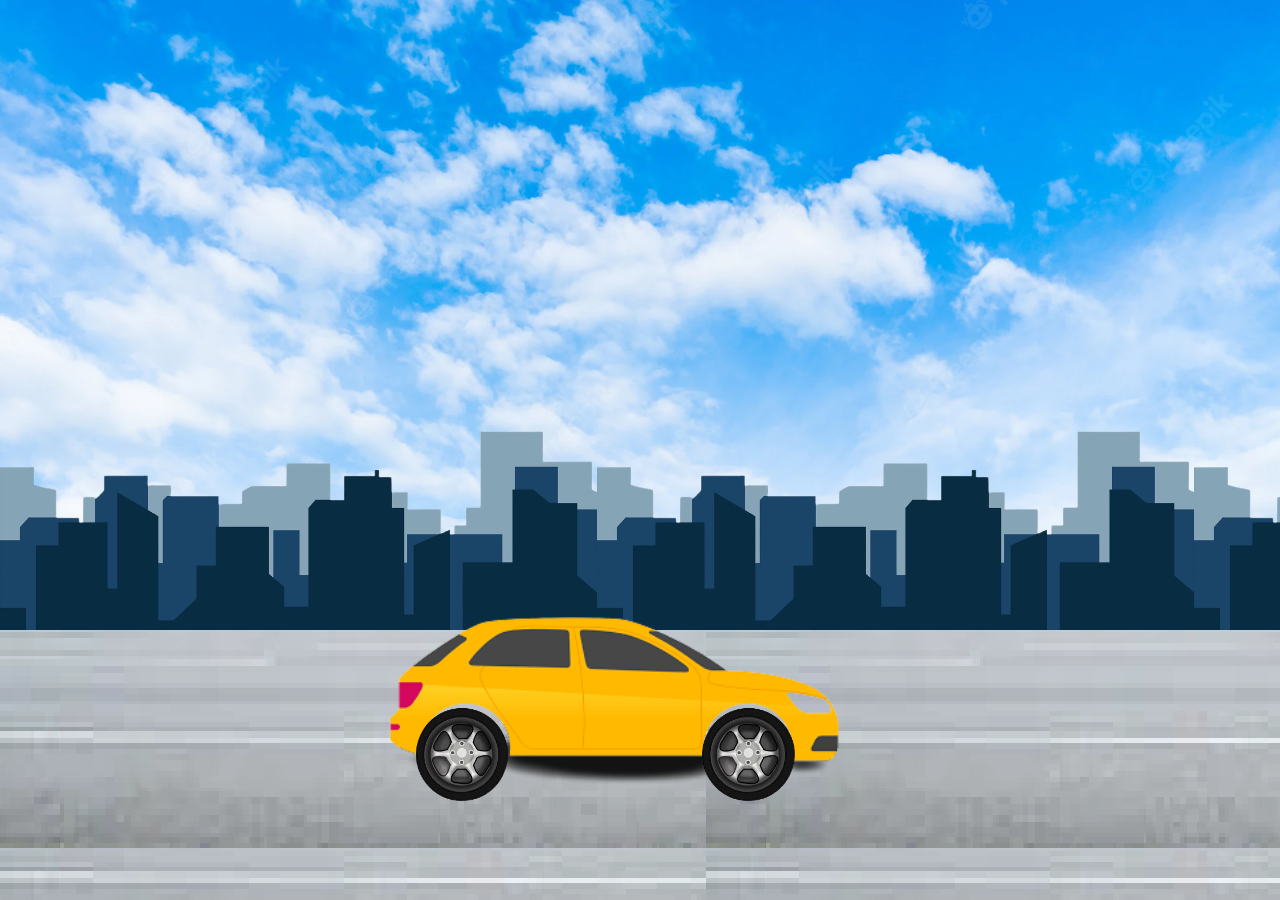
<file: Animated_Car/index.html>
<!DOCTYPE html>
<html lang="en">
  <head>
    <meta charset="UTF-8" />
    <meta name="viewport" content="width=device-width, initial-scale=1.0" />
    <meta http-equiv="X-UA-Compatible" content="ie=edge" />
    <link rel="shortcut icon" href="favicon.png" type="image/x-icon" />
    <link rel="stylesheet" href="style.css" />
    <title>CSS Animations</title>
  </head>
  <body>
    <div class="sky">
      <div class="road"></div>
      <div class="city"></div>
      <div class="car-wheel">
        <div class="car">
          <img src="./assests/car.png" class="car-object" alt="car" />
          <img src="./assests/wheel.jfif" class="front" alt="front-wheel" />
          <img src="./assests/wheel.jfif" class="back" alt="back-wheel" />
        </div>
      </div>
    </div>
  </body>
</html>
</file>
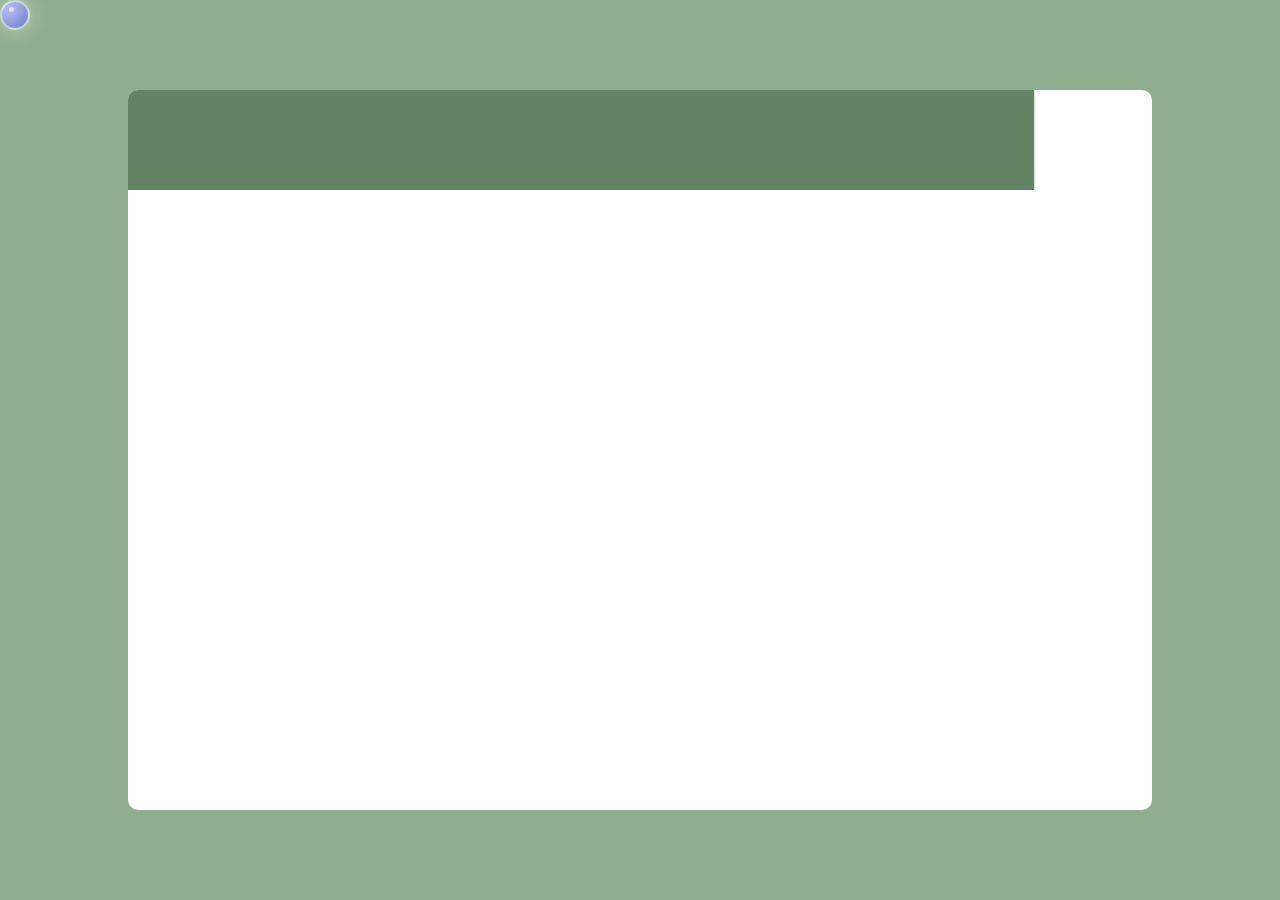
<file: BubbleGame/Index.html>
<!DOCTYPE html>
<html lang="en">
<head>
    <meta charset="UTF-8">
    <meta name="viewport" content="width=device-width, initial-scale=1.0">
    <title>Bubble Game</title>
    <link rel="stylesheet" href="style.css">
</head>
<body>
    <div id="main2">
        <div id="bubble"></div>
        <div id="main">
            <div id="panel">
                <div id="ptop">
                    <div class="elem">Hit
                        <div id = "hitVal" class="box">
                            0
                        </div>
                    </div>
                    <div class="elem">Timer
                        <div id= "timerVl" class="box">
                            60
                        </div>
                    </div>
                    <div class="elem">Score
                        <div id="scoreVal" class="box">
                            0
                        </div>
                    </div>
                </div>
    
                <div id="pbtm"></div>
            </div>
        </div>
    </div>

    <script src="https://cdnjs.cloudflare.com/ajax/libs/gsap/3.12.5/gsap.min.js" integrity="sha512-7eHRwcbYkK4d9g/6tD/mhkf++eoTHwpNM9woBxtPUBWm67zeAfFC+HrdoE2GanKeocly/VxeLvIqwvCdk7qScg==" crossorigin="anonymous" referrerpolicy="no-referrer"></script>
    <script src="script.js"></script>
</body>
</html>
</file>
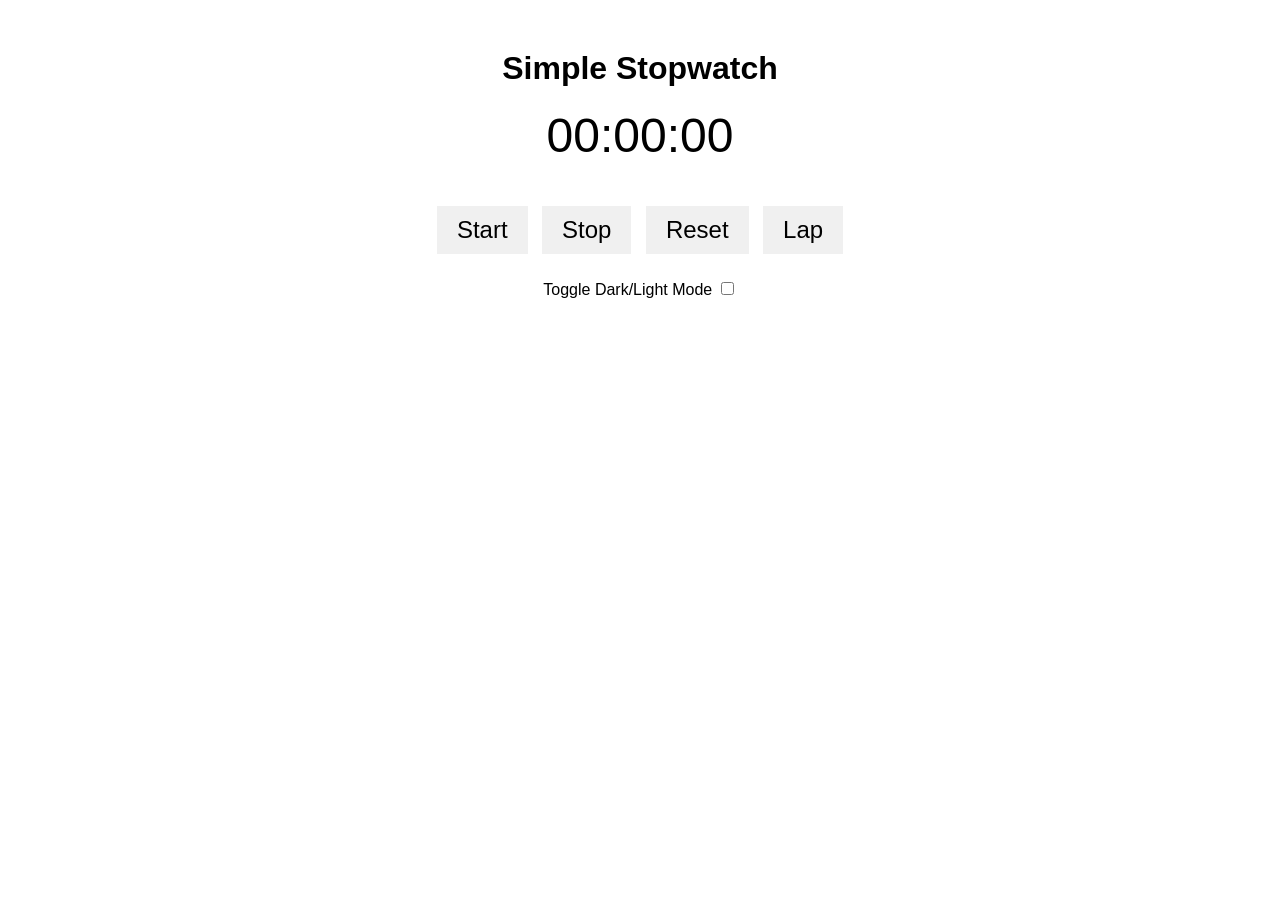
<file: StopWatch/index.html>
<!DOCTYPE html>
<html lang="en">
<head>
    <meta charset="UTF-8">
    <meta name="viewport" content="width=device-width, initial-scale=1.0">
    <title>Stopwatch</title>
    <style>
        :root {
            --background-color: #ffffff;
            --text-color: #000000;
            --button-bg: #f0f0f0;
            --button-text: #000000;
        }

        [data-theme="dark"] {
            --background-color: #2c2c2c;
            --text-color: #ffffff;
            --button-bg: #4c4c4c;
            --button-text: #ffffff;
        }

        body {
            font-family: Arial, sans-serif;
            text-align: center;
            margin-top: 50px;
            background-color: var(--background-color);
            color: var(--text-color);
        }

        #display {
            font-size: 48px;
            margin-bottom: 20px;
        }

        button {
            font-size: 24px;
            padding: 10px 20px;
            margin: 5px;
            background-color: var(--button-bg);
            color: var(--button-text);
            border: none;
            cursor: pointer;
        }

        #laps {
            margin-top: 20px;
            font-size: 20px;
        }
    </style>
</head>
<body>
    <h1>Simple Stopwatch</h1>
    <div id="display">00:00:00</div>
    <br>
    <button id="start">Start</button>
    <button id="stop">Stop</button>
    <button id="reset">Reset</button>
    <button id="lap">Lap</button>
    <div id="laps"></div>

    <label for="themeToggle">Toggle Dark/Light Mode</label>
    <input type="checkbox" id="themeToggle">
    
    <script src="script.js"></script>
</body>
</html>
</file>
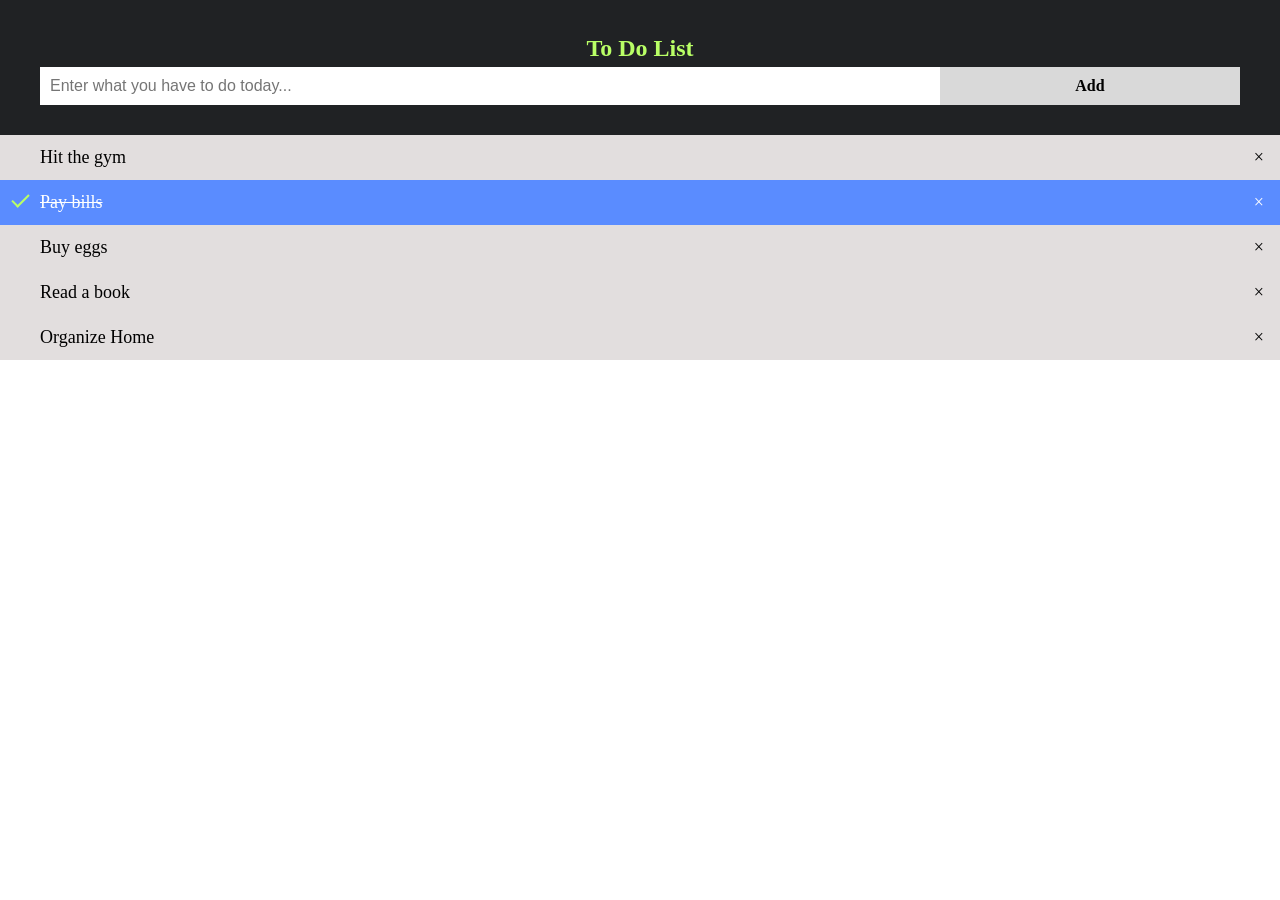
<file: ToDoList/ToDoList.html>
<!DOCTYPE html>
<html>
    <head>
    <meta name="viewport" content="width=device-width, initial-scale=1" />
    <link rel="stylesheet" href="ToDoList.css">
    </head>
    <body>
    <div id="myDIV" class="header">
        <h2 style="margin: 5px">To Do List</h2>
        <input type="text" id="myInput" placeholder="Enter what you have to do today..." />
        <span onclick="newElement()" class="addBtn">Add</span>
    </div>

    <ul id="myUL">
        <li>Hit the gym</li>
        <li class="checked">Pay bills</li>
        <li>Buy eggs</li>
        <li>Read a book</li>
        <li>Organize Home</li>
    </ul>

    <script src="ToDoList.js"></script>
    </body>
</html>
</file>
<file: Animated_Car/style.css>
* {
  margin: 0;
  padding: 0;
  box-sizing: border-box;
}

.sky {
  height: 100vh;
  width: 100%;
  background-image: url(./assests/sky.webp);
  background-position: center;
  background-size: cover;
  position: relative;
  overflow: hidden;
}

.road {
  height: 300px;
  width: 500%;
  display: block;
  background-image: url(./assests/road.webp);
  position: absolute;
  bottom: 0;
  left: 0;
  right: 0;
  z-index: 1;
  background-repeat: repeat-x;
  animation: road 2s linear infinite;
}

.city {
  height: 385px;
  width: 500%;
  display: block;
  background-image: url(./assests/city.png);
  position: absolute;
  bottom: 270px;
  left: 0;
  right: 0;
  z-index: 1;
  background-repeat: repeat-x;
  animation: city 12s linear infinite;
}

.car-wheel {
  position: absolute;
  bottom: 100px;
  left: 30%;
  z-index: 2;
  width: 40%;
}

.car {
  position: relative;
  z-index: 2;
  width: 100%;
  height: auto;
}

.car-object {
  width: 36vw;
  animation: move 2s ease-in-out infinite;
}

.front,
.back {
  width: 11vw;
  animation: rotate 0.25s linear infinite;
}

.front {
  position: absolute;
  bottom: -4%;
  right: 15%;
}

.back {
  position: absolute;
  bottom: -4%;
  right: 71%;
}

@keyframes road {
  100% {
    transform: translateX(-1500px);
  }
}

@keyframes city {
  100% {
    transform: translate(-2000px);
  }
}

@keyframes move {
  100% {
    transform: translateY(-4px);
  }
  50% {
    transform: translateY(3px);
  }
  25% {
    transform: translateY(-5px);
  }
}

@keyframes rotate {
  100% {
    transform: rotate(360deg);
  }
}
</file>
<file: BubbleGame/style.css>
*{
    margin: 0px;
    padding: 0px;
    box-sizing: border-box;
    font-family:  "Poppins", "Raleway", "Lato", "Noto Sans";
}

html,body{
    width: 100%;
    height: 100%;
}


#main{
    display: flex;
    align-items: center;
    justify-content: center;
    width: 100%;
    height: 100%;
    background-color: rgb(143, 174, 143);
}

#panel{
    overflow: hidden;
    width: 80%;
    height: 80%;
    background-color: white;
    border-radius: 10px;
}

#ptop{
    display: flex;
    align-items: center;
    justify-content: space-evenly;
    width: 100%;
    height: 100px;
    color: white;
    background-color: rgb(53, 93, 53);
}

.elem{
    display: flex;
    align-items: center;
    gap: 10px;
    font-size: 22px;
    font-weight: 500;
}

.box{
    font-weight: 500;
    display: flex;
    align-items: center;
    justify-content: center;
    color: rgb(41, 92, 41);
    background-color: white;
    width: 40px;
    height: 40px;
    border-radius: 8px;
}

#pbtm{
    width: 100%;
    height: calc(100% - 100px);
    display: flex;
    align-items: center;
    justify-content: center;
    gap: 10px;
    flex-wrap: wrap;
    padding: 15px;
    color: rgb(90, 145, 90);
    font-size: 50px;
}

.bubble{
    font-size: 18px;
    display: flex;
    align-items: center;
    justify-content: center;
    width: 50px;
    height: 50px;
    background-color: rgb(90, 145, 90);
    border-radius: 50%;
    color: white;
    font-weight: 500;
    padding: 10px;
}

.bubble:hover{
    background-color: rgb(63, 106, 63);
    transition: all 0.3s ease-in-out;
}

#main2{
    width: 100%;
    height: 100%;
}

body{
    cursor: none;
}

#bubble {
    width: 30px;
    height: 30px;
    border-radius: 50%;

    background: radial-gradient(circle at 30% 30%, rgba(255, 255, 255, 0.7), rgba(255, 255, 255, 0) 60%),
        radial-gradient(circle at 70% 70%, rgba(255, 255, 255, 0.2), rgba(255, 255, 255, 0) 70%);

    background-color: rgba(173, 216, 230, 0.3);
    border: 2px solid rgba(255, 255, 255, 0.4);

    box-shadow: 0 0 20px rgba(255, 255, 255, 0.5),
        inset -20px -20px 30px rgba(0, 0, 255, 0.3),
        inset 10px 10px 15px rgba(255, 255, 255, 0.5);

    position: fixed;
    z-index: 10;
}

/* Mobile Responsiveness */
@media (max-width: 768px) {
    #panel {
        width: 95%;
        height: 85%;
    }
    
    #ptop {
        height: 80px;
        flex-direction: column;
        gap: 10px;
        padding: 10px;
    }
    
    .elem {
        font-size: 18px;
        gap: 8px;
    }
    
    .box {
        font-size: 18px;
        padding: 8px 12px;
    }
    
    #pbtm {
        padding: 10px;
    }
    
    .bubble {
        width: 40px;
        height: 40px;
        font-size: 16px;
    }
}

@media (max-width: 480px) {
    #panel {
        width: 98%;
        height: 90%;
    }
    
    #ptop {
        height: 70px;
        padding: 8px;
    }
    
    .elem {
        font-size: 16px;
        gap: 6px;
    }
    
    .box {
        font-size: 16px;
        padding: 6px 10px;
    }
    
    .bubble {
        width: 35px;
        height: 35px;
        font-size: 14px;
    }
}

#bubble::after {
    content: '';
    position: absolute;
    top: 20%;
    left: 25%;
    width: 5px;
    height: 5px;
    border-radius: 50%;
    background: rgba(255, 255, 255, 0.6);
    box-shadow: 0 0 15px rgba(255, 255, 255, 0.8);
}
</file>
<file: ToDoList/ToDoList.css>
body {
    margin: 0;
    min-width: 250px;
}

* {
    box-sizing: border-box;
}

ul {
    margin: 0;
    padding: 0;
}

ul li {
    cursor: pointer;
    position: relative;
    padding: 12px 8px 12px 40px;
    list-style-type: none;
    background: #e2dede;
    font-size: 18px;
    transition: 0.2s;
}

ul li:hover {
    background: #808080;
}

ul li.checked {
    background: #5A8CFF;
    color: #fff;
    text-decoration: line-through;
}

ul li.checked::before {
    content: "";
    position: absolute;
    border-color: #B9FF66;
    border-style: solid;
    border-width: 0 2px 2px 0;
    top: 10px;
    left: 16px;
    transform: rotate(45deg);
    height: 15px;
    width: 7px;
}

.close {
    position: absolute;
    right: 0;
    top: 0;
    padding: 12px 16px 12px 16px;
}

.close:hover {
    background-color: #B9FF66;
    color: rgb(0, 0, 0);
}

.header {
    background-color: #202224;
    padding: 30px 40px;
    color: #B9FF66;
    text-align: center;
}

.header:after {
    content: "";
    display: table;
    clear: both;
}

input {
    background-color: #ffffff;
    height: 38px;
    margin: 0;
    border: none;
    border-radius: 0;
    width: 75%;
    padding: 10px;
    float: left;
    font-size: 16px;
}

.addBtn {
    font-weight: bold;
    height: 38px;
    padding: 10px;
    width: 25%;
    background: #d9d9d9;
    color: #000000;
    float: left;
    text-align: center;
    font-size: 16px;
    cursor: pointer;
    transition: 0.3s;
    border-radius: 0;
}

.addBtn:hover {
    background-color: #B9FF66;
}

/* Mobile Responsiveness */
@media (max-width: 768px) {
    .header {
        padding: 15px 20px;
    }
    
    .header h2 {
        font-size: 24px;
        margin: 10px 0;
    }
    
    .header input {
        font-size: 16px;
        padding: 12px 16px;
        margin: 8px 0;
    }
    
    .addBtn {
        font-size: 16px;
        padding: 12px 20px;
    }
    
    ul li {
        font-size: 16px;
        padding: 10px 8px 10px 35px;
    }
    
    ul li.checked::before {
        left: 12px;
        height: 12px;
        width: 6px;
    }
    
    .close {
        padding: 8px 12px;
        font-size: 16px;
    }
}

@media (max-width: 480px) {
    .header {
        padding: 10px 15px;
    }
    
    .header h2 {
        font-size: 20px;
        margin: 8px 0;
    }
    
    .header input {
        font-size: 14px;
        padding: 10px 12px;
        margin: 6px 0;
    }
    
    .addBtn {
        font-size: 14px;
        padding: 10px 16px;
    }
    
    ul li {
        font-size: 14px;
        padding: 8px 6px 8px 30px;
    }
    
    ul li.checked::before {
        left: 10px;
        height: 10px;
        width: 5px;
    }
    
    .close {
        padding: 6px 10px;
        font-size: 14px;
    }
}
</file>
